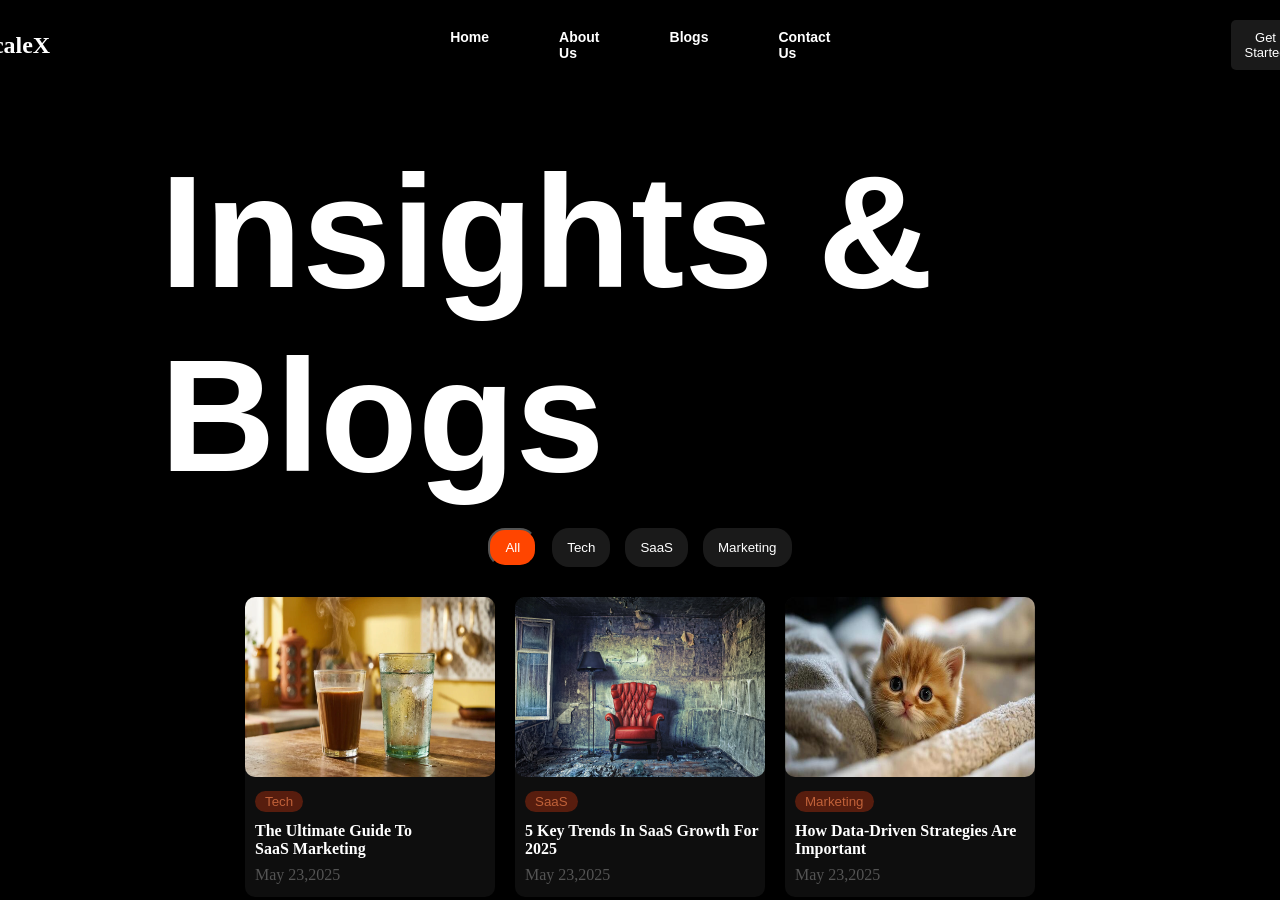
<file: Project-1/index.html>
<!DOCTYPE html>
<html lang="en">
<head>
    <meta charset="UTF-8">
    <meta name="viewport" content="width=device-width, initial-scale=1.0">
    <title>Document</title>
    <link rel="stylesheet" href="style.css">
</head>
<body>
    <div id="main">
        <div id="parent">
        <h2>ScaleX</h2>
        <div id="child">
            <h4>Home</h4>
            <h4>About Us</h4>
            <h4>Blogs</h4>
            <h4>Contact Us</h4>
        </div>
        <button id="btm">Get Started</button>
    </div>
    <h1>Insights & Blogs</h1>
    <div id="but">
        <button id="orange">All</button>
        <button class="l">Tech</button>
        <button class="l">SaaS</button>
        <button class="l">Marketing</button>
    </div>
    <div id="box">
        <div id="box1">
            <img src="./glass.webp" alt="" id="gl">
            <button id="tech">Tech</button>
            <h4 id="par">The Ultimate Guide To <br>SaaS Marketing </h4>
            <p id="p">May 23,2025</p>
        </div>
        <div id="box1">
            <img src="./chair.jpg" alt="" id="gl">
            <button id="tech">SaaS</button>
            <h4 id="par">5 Key Trends In SaaS Growth For 2025 </h4>
            <p id="p">May 23,2025</p>
        </div>
        <div id="box1">
            <img src="./cat.jpg" alt="" id="gl">
            <button id="tech">Marketing</button>
            <h4 id="par">How Data-Driven Strategies Are Important </h4>
            <p id="p">May 23,2025</p>
        </div>
    </div>
    </div>
    

</body>
</html>
</file>
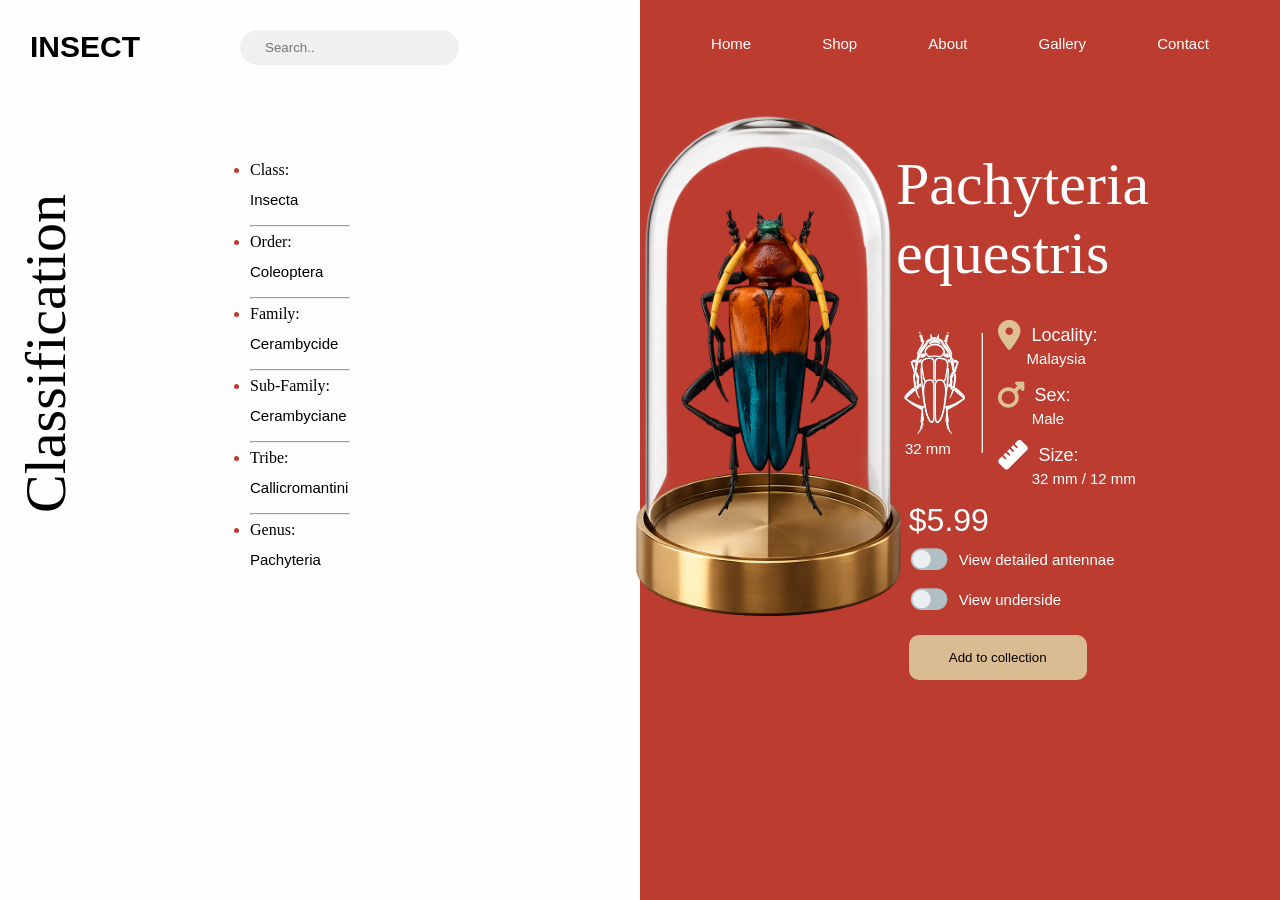
<file: Project-3/index.html>
<!DOCTYPE html>
<html lang="en">
<head>
    <meta charset="UTF-8">
    <meta name="viewport" content="width=device-width, initial-scale=1.0">
    <link rel="stylesheet" href="style.css">
    <link rel="stylesheet"
href="https://cdnjs.cloudflare.com/ajax/libs/font-awesome/6.7.2/css/all.min.css">
    <title>Document</title>
</head>
<body>
    <div id="main">
        <img src="./inspect 2.png" alt="" id="inspect">
        <div id="box1">
            <div id="box1child1">
            <h1 id="ind">INSECT</h1>
            <input type="search" placeholder="Search.." id="search" ></div>
            <h1 id="classi">Classification</h1>
            <div id="box1child2">
                <ul>
                    <li>Class:
                    <p>Insecta</p>
                    <hr id="hr">
                    </li>
                    <li>Order:
                    <p>Coleoptera</p>
                    <hr id="hr">
                    </li>
                    <li>Family:
                        <p>Cerambycide</p>
                        <hr id="hr">
                    </li>
                    <li>Sub-Family:
                        <p>Cerambyciane</p>
                        <hr id="hr">
                    </li>
                    <li>Tribe:
                        <p>Callicromantini</p>
                        <hr id="hr">
                    </li>
                    <li>Genus:
                        <p>Pachyteria</p>
                    </li>
                </ul>
            </div>
        </div>
        <div id="box2">
            <div id="box2child1">
                <h2>Home</h2>
                <h2>Shop</h2>
                <h2>About</h2>
                <h2>Gallery</h2>
                <h2>Contact</h2>
            </div>
            <h1 id="Pachyteria">Pachyteria<br>equestris</h1>
            <img src="./inspect4.png" alt="" id="in">
            <p id="mm">32 mm</p>
            <hr id="ho">
            <div id="box2child2">
                <h1 id="five">$5.99</h1>
                <div id="box2child3">
                <img src="./off-button.png" alt="" id="off" >
                <p id="view">View detailed antennae</p>
                </div>
                <div id="box2child3">
                <img src="./off-button.png" alt="" id="off"> 
                <p id="view">View underside</p>
                </div>
                
                <button>Add to collection</button>
                
            </div>
            <div id="box2child4">
               <i class="fa-solid fa-location-dot" style="color: #ddc094; font-size: 30px;"></i>
               <p id="local">Locality:</p>
               
            </div>
            <p id="mal">Malaysia</p>
            <div id="box2child5">
               <i class="fa-solid fa-mars" style="color: #ddc094; font-size: 30px;"></i>
               <p id="local">Sex:</p>
              
            </div>
             <p id="male">Male</p>
            <div id="box2child6">
               <i class="fa-solid fa-ruler" style="color: white; font-size: 30px;"></i>
               <p id="local">Size:</p>
              
            </div>
             <p id="three"> 32 mm / 12 mm</p>

        </div>
    </div>
</body>
</html>
</file>
<file: Project-1/style.css>
* {
    margin:0;
    padding:0;
    box-sizing:border-box
}
html,
body {
    height: 100%;
    width: 100%;
}
#main{
    background-color: #000000;
    height: 100%;
    width: 100%;
}
#parent{
    color: white;
    display: flex;
    align-items: center;
    justify-content: center;
    gap: 400px;
    padding: 20px;
}
#child{
    display: flex;
    gap: 70px;
    font-family: sans-serif;
    font-size: 14px;
}
#btm{
    border-radius: 5px;
    color: white;
    background-color:#1a1a1a;
    padding: 10px 14px;
    font-size: 13px;
    border: none;
    
    
}
h1{
    color: white;
    font-size: 160px;
    margin-top: 50px;
    margin-left: 160px;
    font-family: sans-serif;
}
#but{
    display: flex;
    justify-content: center;
    margin-top: 20px;
    gap: 15px;
    border: none;
    color: white;
}
#orange{
    background-color: orangered;
    padding: 10px 15px;
    border-radius: 17px;
    color: white;
}
.l{
    color: white;
    background-color: #1a1a1a;
    padding: 10px 15px;
    border: none;
    border-radius: 17px;
}
#box{
    display: flex;
    justify-content: center;
    gap: 20px;
    margin-top: 30px;
}
#box1{
    position: relative;
    height: 300px;
    width: 250px;
    background-color: #0e0e0e;
    border-radius: 10px;
}
#gl{
    height: 60%;
    width: 100%;
    border-radius: 10px;
}
#par{
    color: white;
    margin-top: 10px;
    margin-left: 10px;
}
#p{
    color: #545454;
    margin-top: 8px;
    margin-left: 10px;
}
#tech{
    background-color: #571d0e;
    color: #c06139;
    border: none;
    margin-left: 10px;
    margin-top: 10px;
    padding: 3px 10px;
    border-radius: 30px;
}
</file>
<file: Project-3/style.css>
* {
    margin:0;
    padding:0;
    box-sizing:border-box
}
html,
body {
    height: 100%;
    width: 100%;
}
#main{
    height: 100%;
    width: 100%;
    display: flex;
}
#box1{
    height: 100%;
    width: 100%;
    background-color: #fefefe;
   
}
#box2{
    height: 100%;
    width: 100%;
    background-color: #bc3c30;
    
}
#inspect{
    height: 680px;
    position: absolute;
    left: 535px;
    top: 20px;

}
#box1child1{
    display: flex;
    padding: 30px;
    justify-content: baseline;
    gap: 100px;
}
#search{
    font-family: sans-serif;
    background-color: #f0f0f0;
    border: transparent;
    border-radius: 20px;
    padding: 10px 25px;
}
#ind{
    font-family: sans-serif;
    font-size: 30px;
}
#box2child1{
    display: flex;
    padding-top: 35px;
    justify-content: center;
    justify-content: space-evenly;
}

h2{
    font-family: sans-serif;
    font-weight: 100;
    font-size: 15px;
    color: white;
}

#classi{
    font-size: 58px;
    font-weight: 400;
    transform: rotate(-90deg);
    position: absolute;
    right: 84%;
    top: 320px;
}

#box1child2{
    margin-left: 250px;
    margin-top: 60px;
}
ul{
    line-height: 30px;
}
li::marker{
    color: #bc3c30;
}
li hr{
    margin-top: 10px;
}
#hr{
    width: 100px;
}
p{
    font-family: sans-serif;
    font-size: 15px;
    font-weight: 100;
}
#Pachyteria{
    color: white;
    font-weight: 100;
    font-size: 60px;
    position: absolute;
    top: 150px;
    left: 70%;
}
#in{
    height: 200px;
    position: absolute;
    left: 67.7%;
    top: 280px;
}
#mm{
    color: white;
    font-family: sans-serif;
    position: absolute;
    left: 70.7%;
    top: 440px;
}
#ho{
    width: 120px;
    transform: rotate(-90deg);
    position: absolute;
    top: 392px;
    left: 72%;
}
#box2child2{
    position: absolute;
    left: 71%;
    top: 500px;
    line-height: 40px;
}
#box2child3{
    display: flex;
    align-items: center;
    gap: 10px;
    
}
#off{
    height: 40px;   
}
#view{
    color: white;
    
     
}

#five{
    color: white;
    font-family: sans-serif;
    font-weight: 200;
}

button{
    margin-top: 15px;
    padding: 15px 40px;
    border-radius: 10px;
    border: transparent;
    font-family: sans-serif;
    font-weight: 500;
    background-color: #dabc92;
}
#box2child4{
    display: flex;
    
    position: absolute;
    left: 78%;
    top: 320px;
    align-items: center;
    gap: 10px;
}
#local{
    font-size: 18px;
    color: white;
    font-weight: 200;
}
#box2child5{
    display: flex;
    
    position: absolute;
    left: 78%;
    top: 380px;
    align-items: center;
    gap: 10px;
}
#box2child6{
    display: flex;
    position: absolute;
    left: 78%;
    top: 440px;
    align-items: center;
    gap: 10px;
}
#three{
    color: white;
    position: absolute;
    left: 80.6%;
    top: 470px;

}
#male{
    color: white;
    position: absolute;
    left: 80.6%;
    top: 410px;
}
#mal{
    color: white;
    position: absolute;
    left: 80.2%;
    top: 350px;
}
</file>
